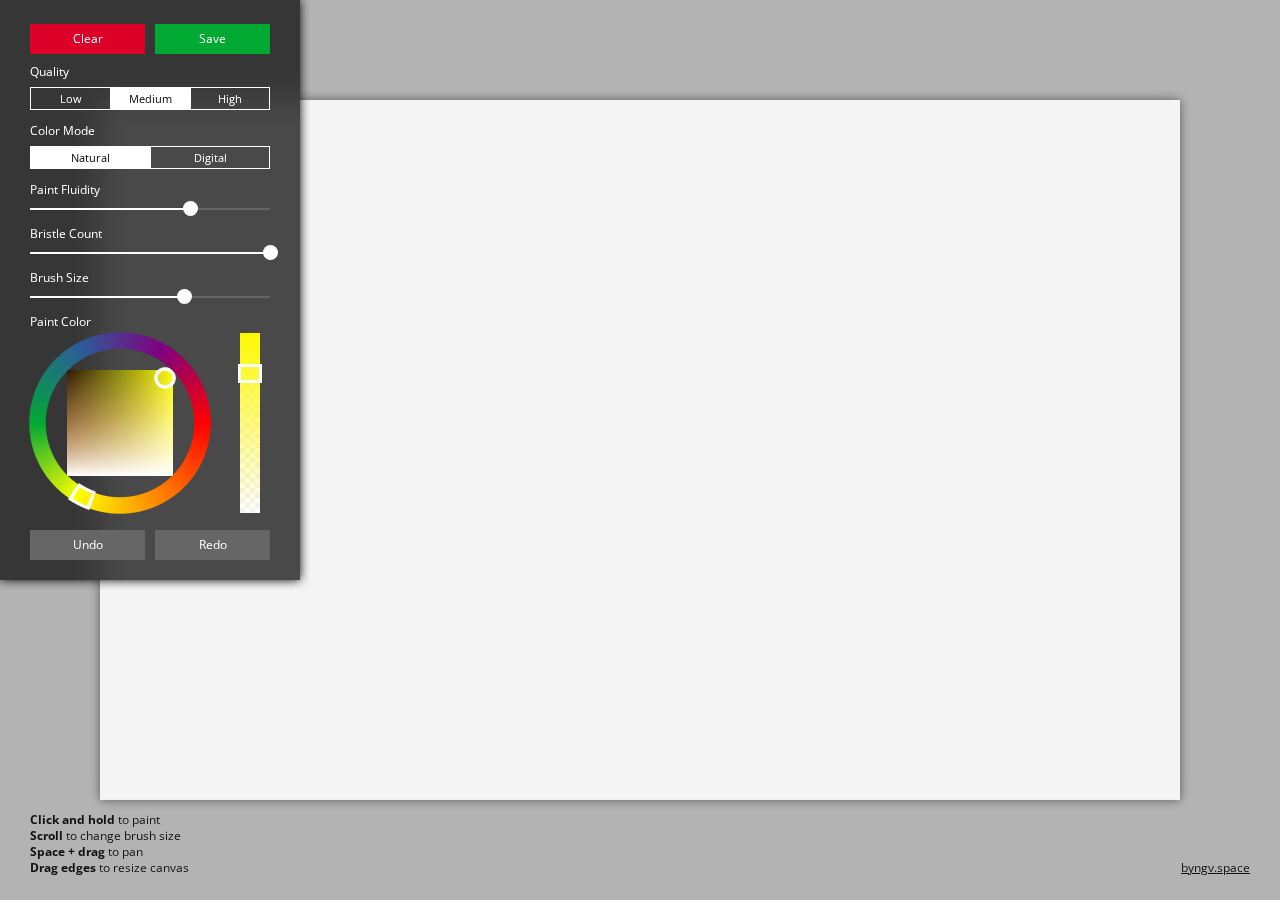
<file: paint/index.html>
<!DOCTYPE html>
<html>
    <head>
        <meta charset="utf-8">
        <title>Fluid Paint</title>

        <meta name="description" content="Fluid paint simulation">

        <link href='http://fonts.googleapis.com/css?family=Open+Sans:400,300,600,700,800' rel='stylesheet' type='text/css'>
        <link rel="stylesheet" href="paint.css">
    </head>

    <body>
        <script type="text/template" id="main">
            <div id="ui">
                <div id="clear-button" class="button">Clear</div><div id="save-button" class="button">Save</div>

                <div class="control-label">Quality</div>
                <div class="buttons" id="qualities"></div>
                <div style="clear:both"></div>

                <div class="control-label">Color Mode</div>
                <div class="buttons" id="models"></div>
                <div style="clear:both"></div>

                <div class="control-label">Paint Fluidity</div>
                <div id="fluidity-slider" class="slider"></div>

                <div class="control-label">Bristle Count</div>
                <div id="bristles-slider" class="slider"></div>

                <div class="control-label">Brush Size</div>
                <div id="size-slider" class="slider"></div>

                <div class="control-label">Paint Color</div>

                <div id="undo-button" class="button">Undo</div><div id="redo-button" class="button">Redo</div>
            </div>


            <div id="instructions">
                <span>Click and hold</span> to paint <br/>
                <span>Scroll</span> to change brush size<br/>
                <span>Space + drag</span> to pan<br/>
                <span>Drag edges</span> to resize canvas
            </div>

            <div id="footer">
                <a href="https://www.byngv.space">byngv.space</a>
            </div>
        </script>

        <script type="text/template" id="no-support">
            <div id="no-support-container">
                <div id="error"></div>
                <div id="backlink"><a href="https://www.byngv.space">Back to byngv.space</a></div>
            </div>
        </script>

        <div id="placeholder"></div>


        <script src="wrappedgl.js"></script>
        <script src="utilities.js"></script>
        <script src="rectangle.js"></script>
        <script src="brush.js"></script>
        <script src="simulator.js"></script>
        <script src="colorpicker.js"></script>
        <script src="slider.js"></script>
        <script src="buttons.js"></script>
        <!--<script src="brushviewer.js"></script>-->
        <script src="paint.js"></script>

        <script>
            'use strict';

            var canvas = document.createElement('canvas');
            var wgl = WrappedGL.create(canvas);

            if (wgl !== null && wgl.hasFloatTextureSupport()) { //required features are supported
                document.body.appendChild(canvas);
                document.getElementById('placeholder').outerHTML = document.getElementById('main').innerHTML;
                var painter = new Paint(canvas, wgl);
            } else { //required features unsupported
                document.getElementById('placeholder').outerHTML = document.getElementById('no-support').innerHTML;

                if (wgl === null) {
                    document.getElementById('error').innerHTML = 'Unfortunately, your browser does not support WebGL.';
                } else {
                    document.getElementById('error').innerHTML = 'Unfortunately, your browser does not support WebGL floating point textures.';
                }
            }
        </script>

    </body>
</html>
</file>
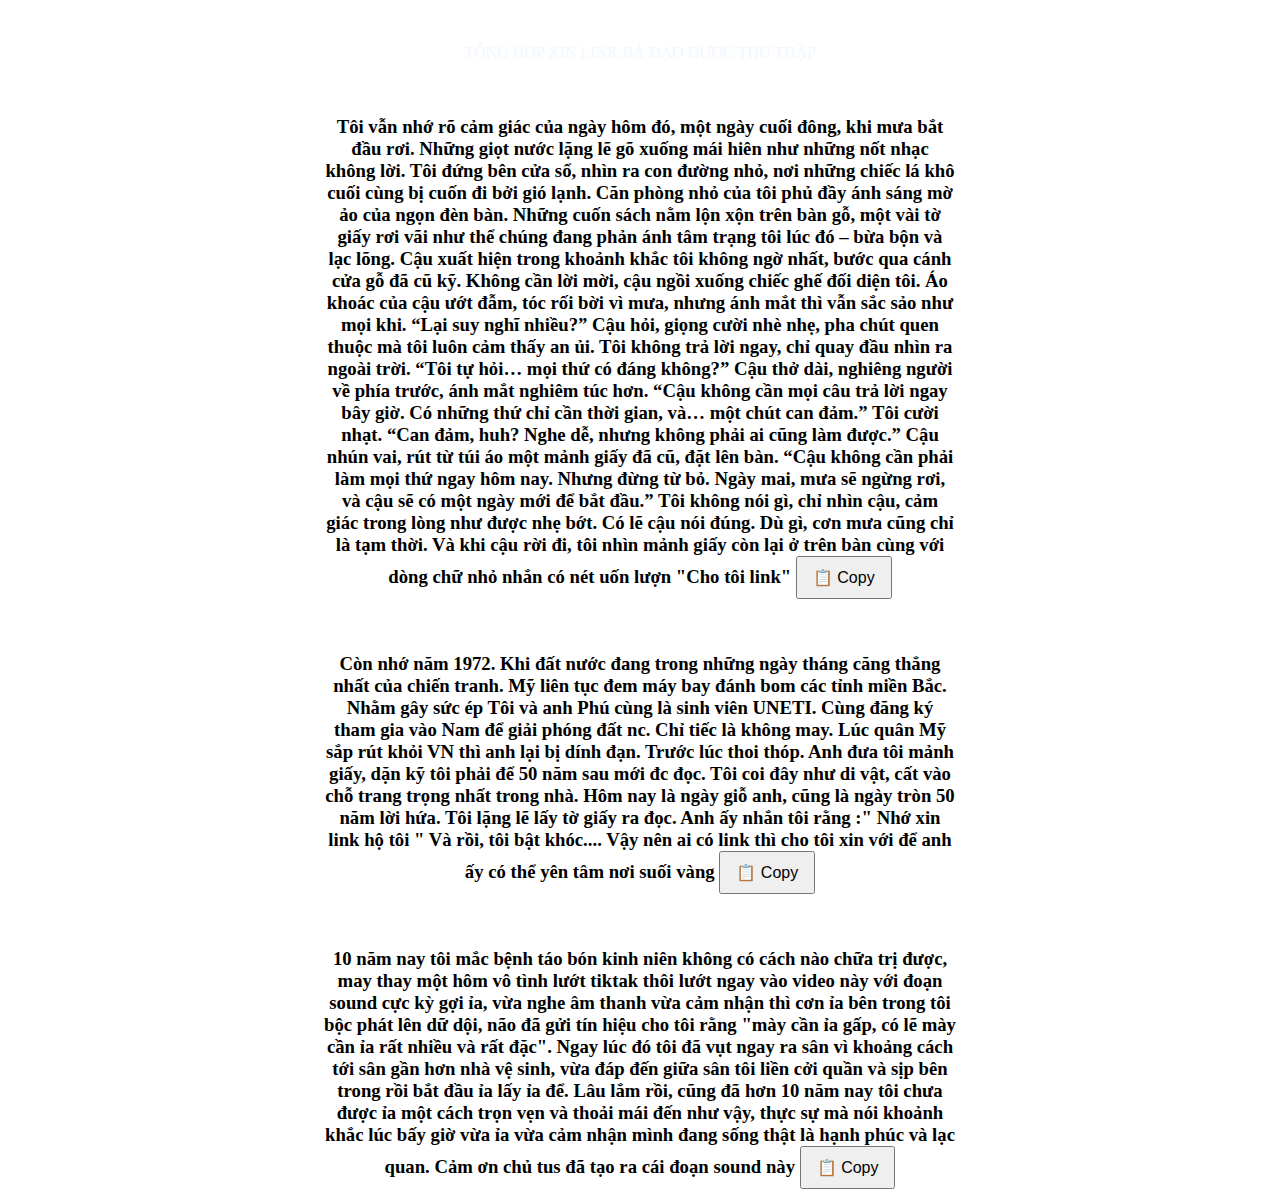
<file: xinlink.html>
<!DOCTYPE html>
<br lang="vi">
<head>
    <meta charset="UTF-8">
    <meta name="viewport" content="width=device-width, initial-scale=1.0">
    <title>Tips xin link</title>
</head>

<style>
    body {
        background-image: url('https://media0.giphy.com/media/v1.Y2lkPTc5MGI3NjExNWoybGFneHRuczFuNjY5amVsYjR3enFhMnpweW9zenZmdDE3bmxrcSZlcD12MV9pbnRlcm5hbF9naWZfYnlfaWQmY3Q9Zw/whoXRhu4Qj07eomK5x/giphy.gif');
        background-repeat: no-repeat;
        background-attachment: fixed;
        background-size: auto;
        background-size: 1500px 900px;
    }
    div {
        text-align: center;
        color: aliceblue;
    }
    h3.thu1 {
        text-align: center;
        color: black;
        background-color: white;
        width: 50%;
        margin: 0 auto;
    }
    h3.thu2 {
        text-align: center;
        color: black;
        background-color:white;
        width: 50%;
        margin: 0 auto;
    }

    .copy-container {
            display: flex;
            flex-direction: column;
            align-items: center;
            gap: 10px;
        }
        .text-box {
            padding: 10px;
            background: #f3f3f3;
            border: 1px solid #ccc;
            display: inline-block;
            font-size: 16px;
            width: 300px;
            text-align: center;
        }
        button {
            padding: 10px 15px;
            font-size: 16px;
            cursor: pointer;
        }

</style>


<script>
    function copyText() {
            let textElement = document.getElementById("textToCopy");
            let text = textElement.innerText; // Lấy nội dung văn bản
            
            navigator.clipboard.writeText(text).then(() => {
                alert("Đã copy: " + text);
            }).catch(err => {
                console.error("Lỗi khi copy: ", err);
            });
        }
</script>




<br>
    <div><a>TỔNG HỢP XIN LINK BÁ ĐẠO ĐƯỢC THU THẬP</a></div>

</br>
</br>
</br>

    <h3 class="thu1">
        Tôi vẫn nhớ rõ cảm giác của ngày hôm đó, một ngày cuối đông, khi mưa bắt đầu rơi. Những giọt nước lặng lẽ gõ xuống mái hiên như những nốt nhạc không lời. Tôi đứng bên cửa sổ, nhìn ra con đường nhỏ, nơi những chiếc lá khô cuối cùng bị cuốn đi bởi gió lạnh.
Căn phòng nhỏ của tôi phủ đầy ánh sáng mờ ảo của ngọn đèn bàn. Những cuốn sách nằm lộn xộn trên bàn gỗ, một vài tờ giấy rơi vãi như thể chúng đang phản ánh tâm trạng tôi lúc đó – bừa bộn và lạc lõng.
Cậu xuất hiện trong khoảnh khắc tôi không ngờ nhất, bước qua cánh cửa gỗ đã cũ kỹ. Không cần lời mời, cậu ngồi xuống chiếc ghế đối diện tôi. Áo khoác của cậu ướt đẫm, tóc rối bời vì mưa, nhưng ánh mắt thì vẫn sắc sảo như mọi khi.
“Lại suy nghĩ nhiều?” Cậu hỏi, giọng cười nhè nhẹ, pha chút quen thuộc mà tôi luôn cảm thấy an ủi.
Tôi không trả lời ngay, chỉ quay đầu nhìn ra ngoài trời. “Tôi tự hỏi… mọi thứ có đáng không?”
Cậu thở dài, nghiêng người về phía trước, ánh mắt nghiêm túc hơn. “Cậu không cần mọi câu trả lời ngay bây giờ. Có những thứ chỉ cần thời gian, và… một chút can đảm.”
Tôi cười nhạt. “Can đảm, huh? Nghe dễ, nhưng không phải ai cũng làm được.”
Cậu nhún vai, rút từ túi áo một mảnh giấy đã cũ, đặt lên bàn. “Cậu không cần phải làm mọi thứ ngay hôm nay. Nhưng đừng từ bỏ. Ngày mai, mưa sẽ ngừng rơi, và cậu sẽ có một ngày mới để bắt đầu.”
Tôi không nói gì, chỉ nhìn cậu, cảm giác trong lòng như được nhẹ bớt. Có lẽ cậu nói đúng. Dù gì, cơn mưa cũng chỉ là tạm thời.
Và khi cậu rời đi, tôi nhìn mảnh giấy còn lại ở trên bàn cùng với dòng chữ nhỏ nhắn có nét uốn lượn "Cho tôi link"
<button onclick="copyText()">📋 Copy</button>  
    </h3>

</br>
</br>
</br>

<h3 class="thu2">
    Còn nhớ năm 1972. Khi đất nước đang trong những ngày tháng căng thẳng nhất của chiến tranh. Mỹ liên tục đem máy bay đánh bom các tỉnh miền Bắc. Nhằm gây sức ép
    Tôi và anh Phú cùng là sinh viên UNETI. Cùng đăng ký tham gia vào Nam để giải phóng đất nc. Chỉ tiếc là không may. Lúc quân Mỹ sắp rút khỏi VN thì anh lại bị dính đạn. Trước lúc thoi thóp. Anh đưa tôi mảnh giấy, dặn kỹ tôi phải để 50 năm sau mới đc đọc. Tôi coi đây như di vật, cất vào chỗ trang trọng nhất trong nhà.
    Hôm nay là ngày giỗ anh, cũng là ngày tròn 50 năm lời hứa. Tôi lặng lẽ lấy tờ giấy ra đọc. Anh ấy nhắn tôi rằng :" Nhớ xin link hộ tôi "
    Và rồi, tôi bật khóc....
    Vậy nên ai có link thì cho tôi xin với để anh ấy có thể yên tâm nơi suối vàng
    <button onclick="copyText()">📋 Copy</button>  
</h3>

</br>
</br>
</br>

<h3 class="thu2">
    10 năm nay tôi mắc bệnh táo bón kinh niên không có cách nào chữa trị được, may thay một hôm vô tình lướt tiktak thôi lướt ngay vào video này với đoạn sound cực kỳ gợi ỉa, vừa nghe âm thanh vừa cảm nhận thì cơn ỉa bên trong tôi bộc phát lên dữ dội, não đã gửi tín hiệu cho tôi rằng "mày cần ỉa gấp, có lẽ mày cần ỉa rất nhiều và rất đặc". Ngay lúc đó tôi đã vụt ngay ra sân vì khoảng cách tới sân gần hơn nhà vệ sinh, vừa đáp đến giữa sân tôi liền cởi quần và sịp bên trong rồi bắt đầu ỉa lấy ỉa để. Lâu lắm rồi, cũng đã hơn 10 năm nay tôi chưa được ỉa một cách trọn vẹn và thoải mái đến như vậy, thực sự mà nói khoảnh khắc lúc bấy giờ vừa ỉa vừa cảm nhận mình đang sống thật là hạnh phúc và lạc quan. Cảm ơn chủ tus đã tạo ra cái đoạn sound này
    <button onclick="copyText()">📋 Copy</button>  
</h3>

</body>
</html>
</file>
<file: paint/paint.css>
* {
    font-family: 'Open Sans', Helvetica, sans-serif;
}

body {
    margin: 0;
    padding: 0;
    overflow: hidden;

    user-select: none;
    -moz-user-select: none;
    -webkit-user-select: none;
    -ms-user-select: none;
}

#ui {
    pointer-events: none;

    position: absolute;

    top: 0;
    left: 0;

    width: 300px;
}


.button {
    display: inline-block;

    margin-top: 24px;

    width: 115px;
    height: 30px;
    line-height: 30px;

    text-align: center;
    font-size: 12px;
    color: white;

    cursor: pointer;

    pointer-events: auto;
}

#clear-button {
    margin-left: 30px;

    background: rgb(220, 0, 40);
}

#clear-button:hover {
    background: rgb(210, 0, 30);
}

#clear-button:active {
    background: rgb(200, 0, 20);
}

#save-button {
    background: rgb(0, 170, 50);

    margin-left: 10px;
}

#save-button:hover {
    background: rgb(0, 160, 40);
}

#save-button:active {
    background: rgb(0, 150, 30);
}


.control-label {
    margin-left: 30px;
    margin-top: 9px;

    color: white;
    font-size: 12px;
}

.slider {
    margin-top: 3px;
    margin-left: 30px;

    position: relative;

    width: 240px;
    height: 15px;

    user-select: none;
    -moz-user-select: none;
    -webkit-user-select: none;
    -ms-user-select: none;

    cursor: ew-resize;

    pointer-events: auto;
}

.buttons {
    margin-top: 7px;
    margin-left: 30px;

    height: 26px;
}

.buttons div {
    box-sizing: border-box;

    float: left;
    width: 80px;

    padding: 3px 0px;

    border-top: 1px solid white;
    border-bottom: 1px solid white;
    border-left: 1px solid white;

    font-size: 11px;
    text-align: center;

    pointer-events: auto;
}

.buttons div:first-child {
    border-left: 1px solid white;
}

.buttons div:last-child {
    border-right: 1px solid white;
}

#qualities div {
    width: 80px;
}

#models div {
    width: 120px;
}

.button-selected {
    background: white;
    color: black;

    cursor: default;
}

.button-unselected {
    color: white;

    cursor: pointer;
}

#instructions {
    position: absolute;

    bottom: 24px;
    left: 30px;

    line-height: 16px;
    font-size: 12px;
    color: #111111;

    pointer-events: none;
}

#instructions span {
    font-weight: bold;

    color: #111111;
}

#footer {
    position: absolute;

    bottom: 24px;
    right: 30px;

    color: #111111;
    font-size: 12px;
    line-height: 16px;
}

#footer a {
    color: #111111;
}

#no-support-container {
    position: absolute;
    width: 100%;
    height: 30px;
    top: 50%;
    margin-top: -15px;

    text-align: center;
    font-size: 16px;

    color: #333333;
}

#no-support-container a {
    color: #333333;
}

#backlink {
    margin-top: 20px;
}

#undo-button {
    margin-left: 30px;
}

#redo-button {
    margin-left: 10px;
}

.do-button-active {
    margin-top: 200px;

    background: rgb(30, 100, 130);
}

.do-button-active:hover {
    background: rgb(20, 90, 120);
}

.do-button-active:active {
    background: rgb(10, 80, 110);
}

.do-button-inactive {
    margin-top: 200px;

    cursor: default;

    background: #666666;
}
</file>
